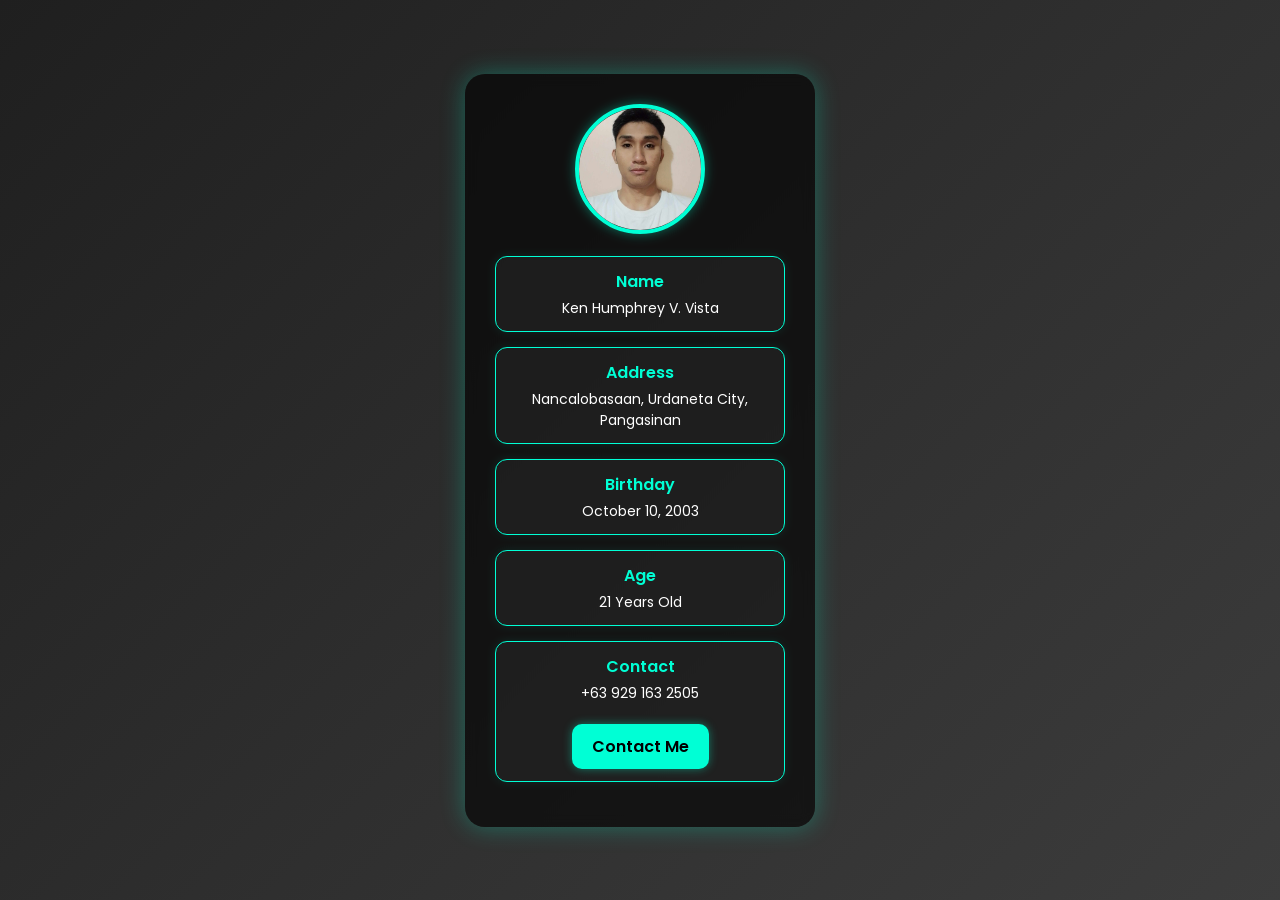
<file: Profile Card Midterm Activity.html>
<!DOCTYPE html>
<html lang="en">
<head>
  <meta charset="UTF-8">
  <meta name="viewport" content="width=device-width, initial-scale=1.0">
  <title>Profile Card</title>
  <link rel="icon" type="image/png" href="KenTheCoder.jpg">
  <link href="https://fonts.googleapis.com/css2?family=Poppins:wght@300;400;600&display=swap" rel="stylesheet">
  <style>
    * {
      margin: 0;
      padding: 0;
      box-sizing: border-box;
      font-family: 'Poppins', sans-serif;
    }

    body {
    display: flex;
    justify-content: center;
    align-items: center;
    height: 100vh;
    margin: 0;
    background: linear-gradient(135deg, #1f1f1f, #2e2e2e, #3c3c3c);
    animation: gradientShift 15s ease infinite;
}

    .card {
      background: rgba(0, 0, 0, 0.6);
      padding: 30px;
      border-radius: 20px;
      box-shadow: 0 0 25px rgba(0, 255, 208, 0.3);
      text-align: center;
      max-width: 350px;
      color: #ffffff;
      backdrop-filter: blur(6px);
      transition: transform 0.3s ease, box-shadow 0.3s ease;
    }

    .card:hover {
      transform: scale(1.03);
      box-shadow: 0 0 40px rgba(0, 255, 208, 0.5);
    }

    .card img {
      width: 130px;
      height: 130px;
      border-radius: 50%;
      border: 4px solid #00ffd5;
      object-fit: cover;
      margin-bottom: 15px;
      box-shadow: 0 0 12px rgba(0, 255, 208, 0.4);
    }

    .info {
      margin-bottom: 15px;
      padding: 12px;
      border: 1px solid #00ffd5;
      border-radius: 12px;
      background-color: rgba(255, 255, 255, 0.05);
      box-shadow: 0 0 10px rgba(0, 255, 208, 0.1);
    }

    .info-title {
      font-weight: 600;
      color: #00ffd5;
    }

    .info-content {
      font-size: 14px;
      margin-top: 4px;
    }

    /* Smooth fade-in on page load */
.card {
  opacity: 0;
  transform: translateY(30px);
  animation: fadeInUp 1.2s ease forwards;
}

/* Glowing hover effect on name */
.info:first-of-type .info-content {
  transition: all 0.4s ease;
  cursor: pointer;
}
.info:first-of-type .info-content:hover {
  color: #ffffff;
  text-shadow: 0 0 8px #00ffd5, 0 0 12px #00ffd5;
  transform: scale(1.05);
}

/* Contact Me Button */
.contact-btn {
  margin-top: 20px;
  display: inline-block;
  padding: 10px 20px;
  background-color: #00ffd5;
  color: #000;
  font-weight: 600;
  border-radius: 10px;
  text-decoration: none;
  box-shadow: 0 0 10px rgba(0, 255, 208, 0.4);
  transition: transform 0.3s ease, box-shadow 0.3s ease;
}
.contact-btn:hover {
  transform: scale(1.08);
  box-shadow: 0 0 20px rgba(0, 255, 208, 0.6);
}

/* Keyframes */
@keyframes fadeInUp {
  to {
    opacity: 1;
    transform: translateY(0);
  }
}

    @media (max-width: 500px) {
      .card {
        max-width: 90%;
        padding: 20px;
      }
    }

    @keyframes gradientShift {
    0% { background-position: 0% 50%; }
    50% { background-position: 100% 50%; }
    100% { background-position: 0% 50%; }
}

  </style>
</head>
<body>
  <div class="card">
    <img src="Ken Vista.jpg" alt="Ken Humphrey V. Vista">
    <div class="info">
      <div class="info-title">Name</div>
      <div class="info-content">Ken Humphrey V. Vista</div>
    </div>
    <div class="info">
      <div class="info-title">Address</div>
      <div class="info-content">Nancalobasaan, Urdaneta City, Pangasinan</div>
    </div>
    <div class="info">
      <div class="info-title">Birthday</div>
      <div class="info-content">October 10, 2003</div>
    </div>
    <div class="info">
      <div class="info-title">Age</div>
      <div class="info-content">21 Years Old</div>
    </div>
    <div class="info">
      <div class="info-title">Contact</div>
      <div class="info-content">+63 929 163 2505</div>
      <a href="mailto:kenv63581@gmail.com" class="contact-btn">Contact Me</a>
    </div>
  </div>
</body>
</html>
</file>
